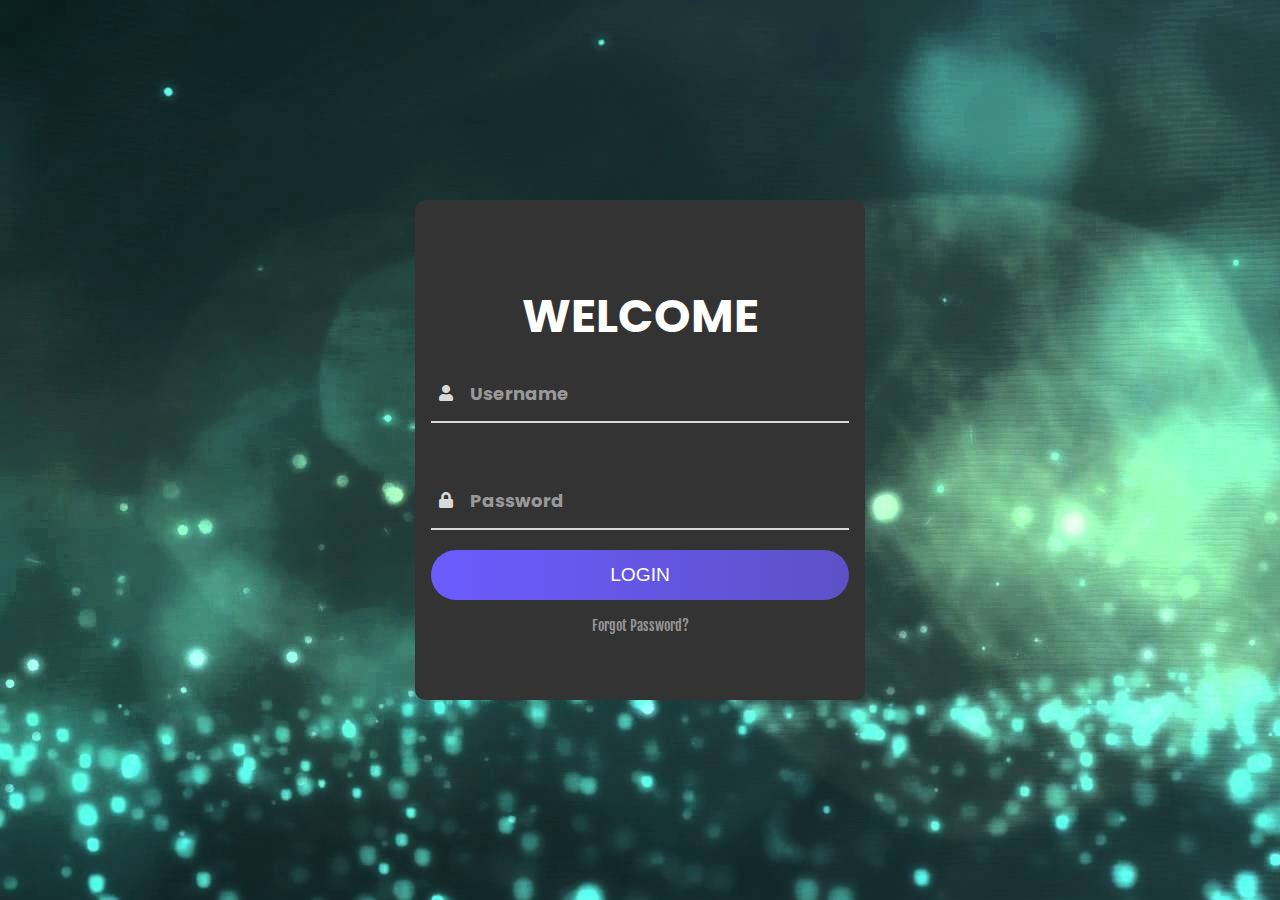
<file: login.html>
<!DOCTYPE html>
<html lang="en">

<head>
    <meta charset="UTF-8">
    <meta http-equiv="X-UA-Compatible" content="IE=edge">
    <meta name="viewport" content="width=device-width, initial-scale=1.0">
    <link rel="stylesheet" href="Stylesheet/setup.css">
    <link rel="stylesheet" href="Stylesheet/login.css">
    <link href="https://fonts.googleapis.com/icon?family=Material+Icons" rel="stylesheet">
    <link rel="stylesheet" href="https://cdnjs.cloudflare.com/ajax/libs/font-awesome/5.12.1/css/all.min.css">
    <link rel="shortcut icon" href="image/ws_logotipo_ws.png" type="image/x-icon">
    <title>WeSoft</title>
</head>

<body>
    <div class="container">
        <div class="login-content">
            <form action="index.html" class="form-login">
                <h2 class="title">Welcome</h2>
                <div class="input-div one">
                    <div class="i">
                        <i class="fas fa-user"></i>
                    </div>
                    <div class="div">
                        <h5>Username</h5>
                        <input type="text" class="input">
                    </div>
                </div>
                <div class="input-div pass">
                    <div class="i">
                        <i class="fas fa-lock"></i>
                    </div>
                    <div class="div">
                        <h5>Password</h5>
                        <input type="password" class="input">
                    </div>
                </div>
                <a href="index.html">
                    <input type="submit" class="btn" value="Login">
                </a>
                <a href="#">Forgot Password?</a>
            </form>
        </div>
    </div>
    <script src="https://ajax.googleapis.com/ajax/libs/jquery/3.5.1/jquery.min.js"></script>
    <script>
        const inputs = document.querySelectorAll(".input");
        function addCl() {
            let par = this.parentNode.parentNode;
            par.classList.add("focus");
        }
        function remC1() {
            let par = this.parentNode.parentNode;
            if (this.value == "")
                par.classList.remove("focus");
        }
        inputs.forEach(input => {
            input.addEventListener("focus", addCl);
            input.addEventListener("blur", remC1);
        })
    </script>
</body>

</html>
</file>
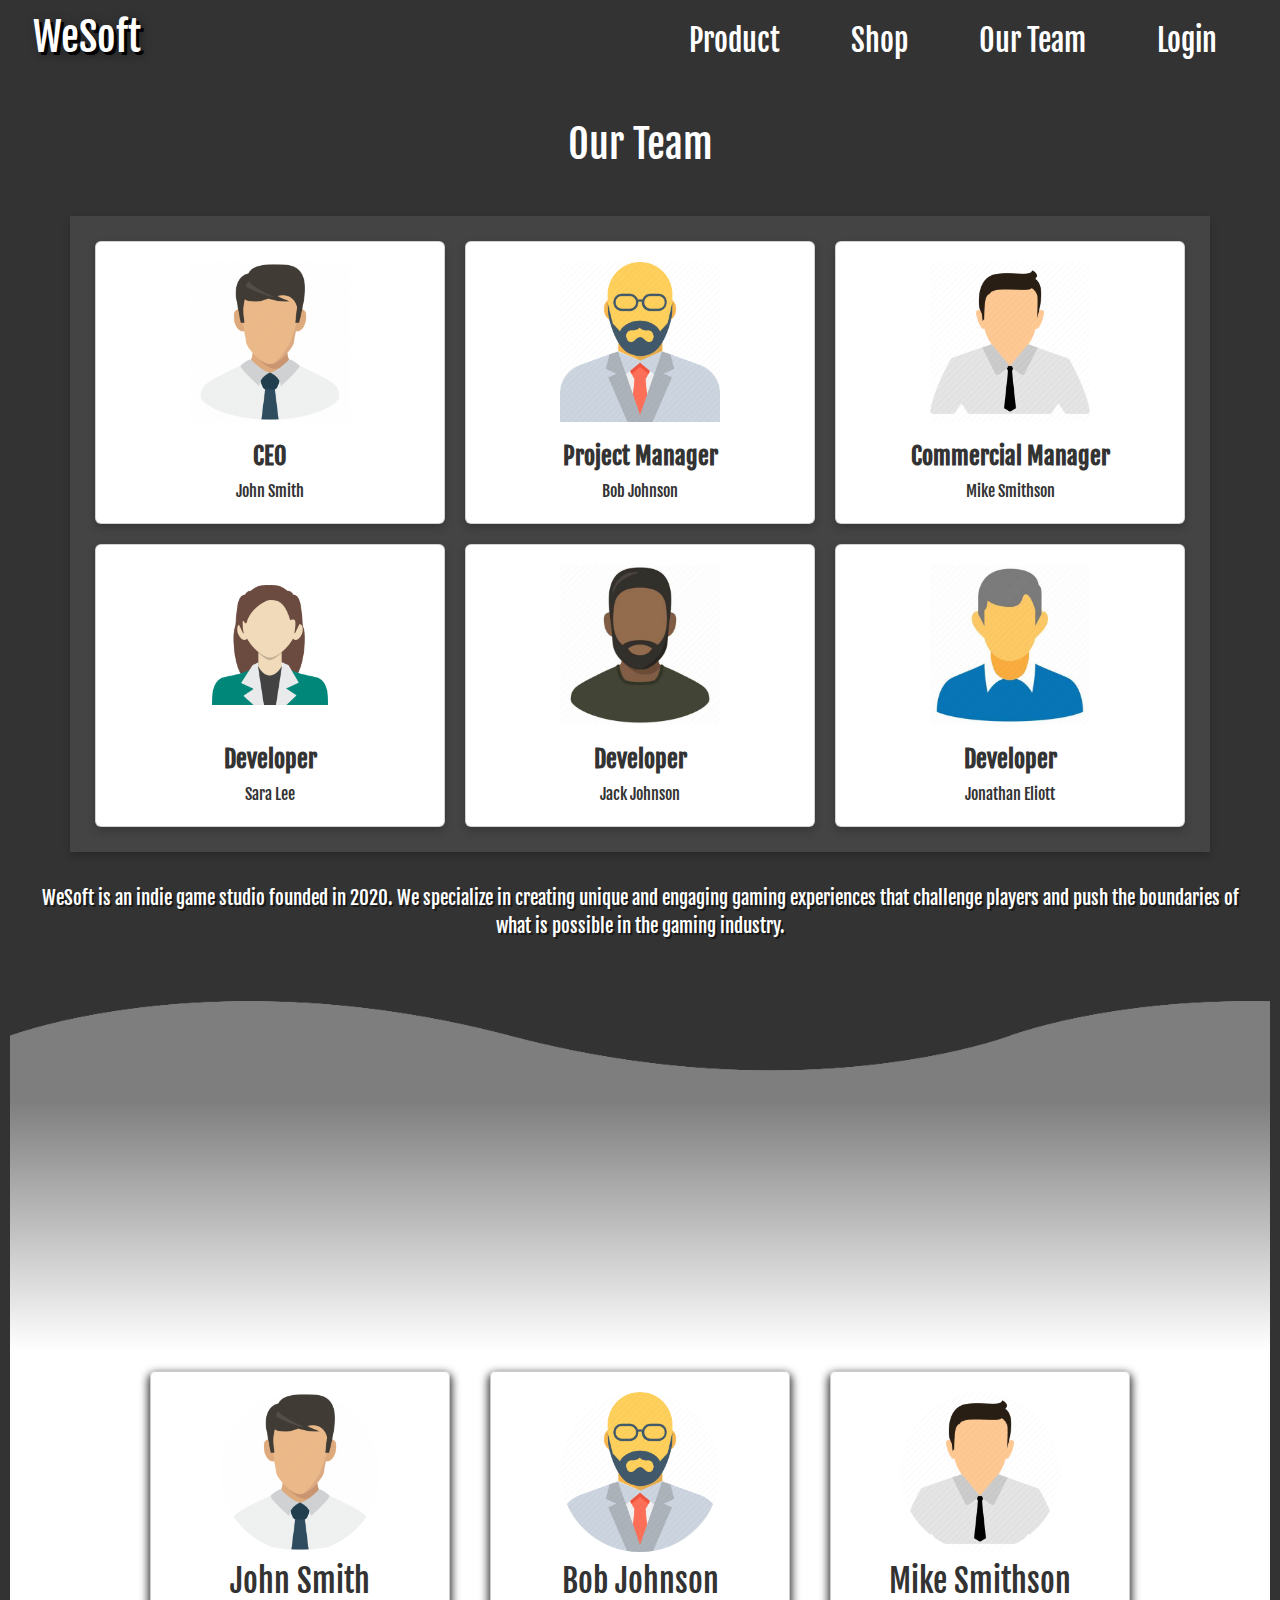
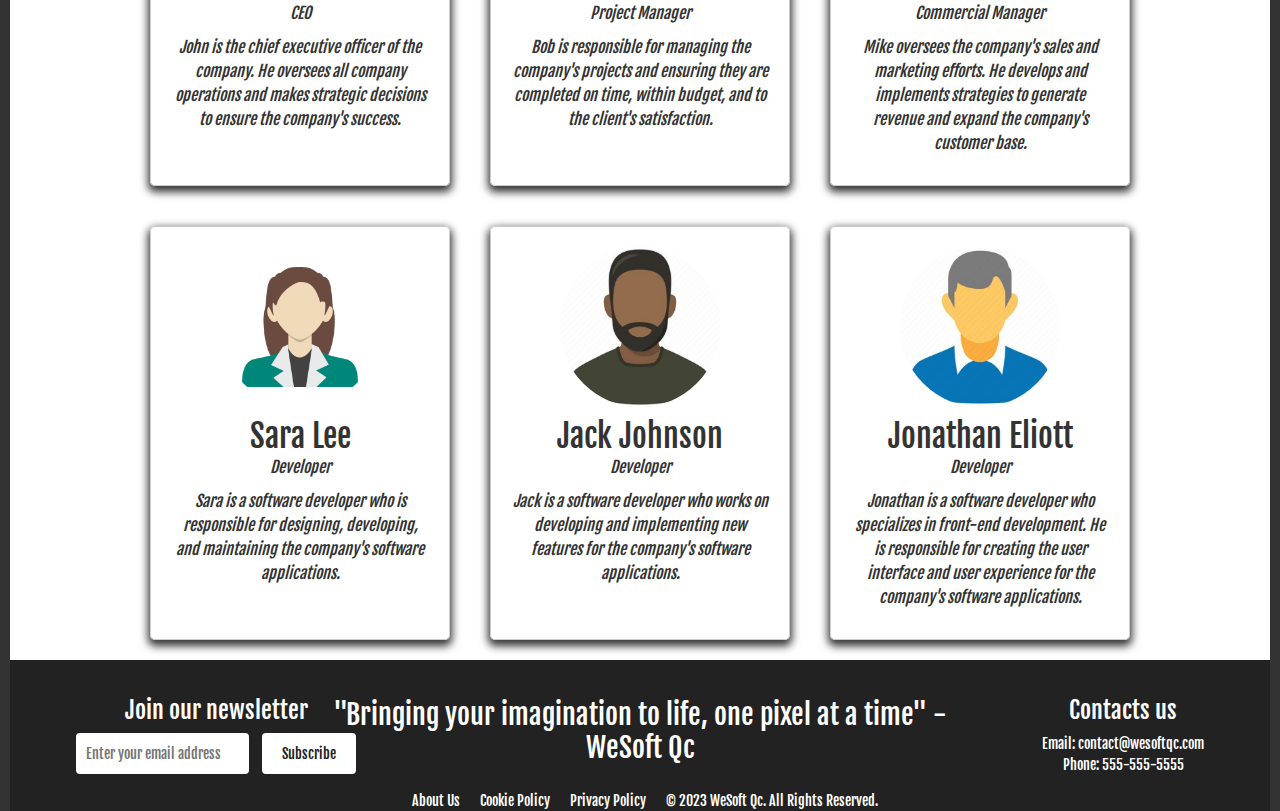
<file: team.html>
<!DOCTYPE html>
<html>

<head>
  <meta name="viewport" content="width=device-width, initial-scale=1">
  <link rel="stylesheet" href="Stylesheet/vendor/bootstrap.css">
  <script src="https://cdn.jsdelivr.net/npm/bootstrap@5.1.2/dist/js/bootstrap.bundle.min.js"
    integrity="sha384-kQtW33rZJAHjgefvhyyzcGF3C5TFyBQBA13V1RKPf4uH+bwyzQxZ6CmMZHmNBEfJ"
    crossorigin="anonymous"></script>
  <link href="https://unpkg.com/aos@2.3.1/dist/aos.css" rel="stylesheet">
  <script src="https://unpkg.com/aos@2.3.1/dist/aos.js"></script>
  <link rel="stylesheet" href="Stylesheet/setup.css">
  <link rel="stylesheet" href="Stylesheet/team.css">
  <link rel="shortcut icon" href="image/ws_logotipo_ws.png" type="image/x-icon">
  <title>Our Team</title>
</head>
<!-- Navbar -->
<nav class="navbar navbar-expand-lg navbar-transparent">
  <div class="container-fluid">
    <a class="navbar-brand" href="index.html">
      <h2>WeSoft</h2>
    </a>
    <button class="navbar-toggler collapsed" type="button" data-bs-toggle="collapse"
      data-bs-target="#navbarSupportedContent" aria-controls="navbarSupportedContent" aria-expanded="false"
      aria-label="Toggle navigation">
      <span class="toggler-icon top-bar"></span>
      <span class="toggler-icon middle-bar"></span>
      <span class="toggler-icon bottom-bar"></span>
    </button>
    <div class="collapse navbar-collapse" id="navbarSupportedContent">
      <ul class="navbar-nav ms-auto mb-2 mb-lg-0">
        <li class="nav-item">
          <a class="nav-link" aria-current="page" href="#">Product</a>
        </li>
        <li class="nav-item">
          <a class="nav-link" aria-current="page" href="#">Shop</a>
        </li>
        <li class="nav-item">
          <a class="nav-link" aria-current="page" href="team.html">Our Team</a>
        </li>
        <li class="nav-item">
          <a class="nav-link" aria-current="page" href="login.html">Login</a>
        </li>
      </ul>
    </div>
  </div>
</nav>

<body>
  <div class="header_text">
    <h1>Our Team</h1>
  </div>
  <div class="container">
    <div class="card">
      <img src="/image/employee_image/CEO.webp" width="160px" height="160px">
      <h3>CEO</h3>
      <p>John Smith</p>
    </div>
    <div class="card">
      <img src="/image/employee_image/PM.webp" width="160px" height="160px">
      <h3>Project Manager</h3>
      <p>Bob Johnson</p>
    </div>
    <div class="card">
      <img src="/image/employee_image/CM.webp" width="160px" height="160px">
      <h3>Commercial Manager</h3>
      <p>Mike Smithson</p>
    </div>
    <div class="card">
      <img src="/image/employee_image/Wdev1.png" width="160px" height="160px">
      <h3>Developer</h3>
      <p>Sara Lee</p>
    </div>
    <div class="card">
      <img src="/image/employee_image/Mdev1.jpg" width="160px" height="160px">
      <h3>Developer</h3>
      <p>Jack Johnson</p>
    </div>
    <div class="card">
      <img src="/image/employee_image/Mdev2.png" width="160px" height="160px">
      <h3>Developer</h3>
      <p>Jonathan Eliott</p>
    </div>
  </div>
  <p class="bottom_txt">WeSoft is an indie game studio founded in 2020. We specialize in creating unique and engaging
    gaming experiences that challenge players and push the boundaries of what is possible in the gaming industry.</p>

  <div class="employee_section">
    <div class="waves">
      <div class="wave" id="1"></div>
    </div>
    <div data-aos="zoom-in" data-aos-duration="1000">
      <h2>Employee resume</h2>
    </div>
  </div>

  <main>
    <div class="container_main">
      <div class="employee">
        <img src="/image/employee_image/CEO.webp" width="160px" height="160px">
        <div class="employee-info">
          <h2>John Smith</h2>
          <p>CEO</p>
          <p>John is the chief executive officer of the company. He oversees all company operations and makes strategic
            decisions to ensure the company's success.</p>
        </div>
      </div>

      <div class="employee">
        <img src="/image/employee_image/PM.webp" width="160px" height="160px">
        <div class="employee-info">
          <h2>Bob Johnson</h2>
          <p>Project Manager</p>
          <p>Bob is responsible for managing the company's projects and ensuring they are completed on time, within
            budget, and to the client's satisfaction.</p>
        </div>
      </div>

      <div class="employee">
        <img src="/image/employee_image/CM.webp" width="160px" height="160px">
        <div class="employee-info">
          <h2>Mike Smithson</h2>
          <p>Commercial Manager</p>
          <p>Mike oversees the company's sales and marketing efforts. He develops and implements strategies to generate
            revenue and expand the company's customer base.</p>
        </div>
      </div>

      <div class="employee">
        <img src="/image/employee_image/Wdev1.png" width="160px" height="160px">
        <div class="employee-info">
          <h2>Sara Lee</h2>
          <p>Developer</p>
          <p>Sara is a software developer who is responsible for designing, developing, and maintaining the company's
            software applications.</p>
        </div>
      </div>

      <div class="employee">
        <img src="/image/employee_image/Mdev1.jpg" width="160px" height="160px">
        <div class="employee-info">
          <h2>Jack Johnson</h2>
          <p>Developer</p>
          <p>Jack is a software developer who works on developing and implementing new features for the company's
            software applications.</p>
        </div>
      </div>

      <div class="employee">
        <img src="/image/employee_image/Mdev2.png" width="160px" height="160px">
        <div class="employee-info">
          <h2>Jonathan Eliott</h2>
          <p>Developer</p>
          <p>Jonathan is a software developer who specializes in front-end development. He is responsible for creating
            the user interface and user experience for the company's software applications.</p>
        </div>
      </div>
    </div>
  </main>

  <footer>

    <div class="newsletter">
      <h4>Join our newsletter</h4>
      <form action="#" method="post">
        <input type="email" name="email" placeholder="Enter your email address" required>
        <button type="submit">Subscribe</button>
      </form>
    </div>

    <div class="footer_header">
      <h3>"Bringing your imagination to life, one pixel at a time" - WeSoft Qc</h3>
    </div>

    <div class="container_footer">
      <ul>
        <li><a href="#">About Us</a></li>
        <li><a href="#">Cookie Policy</a></li>
        <li><a href="#">Privacy Policy</a></li>
      </ul>
      <p>&copy; 2023 WeSoft Qc. All Rights Reserved.</p>
    </div>

    <div class="contact_us">
      <h4>Contacts us</h4>
      <p>Email: contact@wesoftqc.com</p>
      <p>Phone: 555-555-5555</p>
    </div>
  </footer>

  <script>
    AOS.init();
  </script>
</body>

</html>
</file>
<file: Stylesheet/setup.css>
@import url('https://fonts.googleapis.com/css2?family=Fjalla+One&display=swap');

body {
  width: 100%;
}

/* Setup */

@font-face {
  font-family: 'Assassin';
  src: url('/font/Assassin$.ttf') format('truetype');
}

p,
a,
span,
h1,
h2,
h3,
h4,
h5,
h6 {
  font-family: 'Assassin', sans-serif;
  color: #fff;
}

.navbar h2,
a {
  font-family: 'Fjalla One', sans-serif !important;
}

a {
  text-decoration: none;
}

::-webkit-scrollbar {
  width: 10px;
}

::-webkit-scrollbar-track {
  background-color: #f1f1f1;
}

::-webkit-scrollbar-thumb {
  background-color: #888;
  border-radius: 5px;
}

::-webkit-scrollbar-thumb:hover {
  background-color: #555;
}


/* Sep bar */
.separation__bar {
  position: relative;
  width: 100%;
  height: 1rem;
  background-color: #212529;
}


/* Navbar */

.navbar-toggler {
  border: 0 !important;
  margin-right: 10px !important;
}

.navbar-toggler:focus,
.navbar-toggler:active,
.navbar-toggler-icon:focus {
  outline: none !important;
  box-shadow: none !important;
  border: 0 !important;
}

.toggler-icon {
  width: 30px;
  height: 3px;
  background-color: #e74c3c;
  display: block;
  transition: all 0.2s;
  margin: 5px 0 !important;
}

.top-bar,
.middle-bar,
.bottom-bar {
  background-color: #fff !important;
}

.middle-bar {
  margin: 5px auto;
}

.navbar-toggler .top-bar {
  transform: rotate(45deg);
  transform-origin: 10% 10%;
}

.navbar-toggler .middle-bar {
  opacity: 0;
  filter: alpha(opacity=0);
}

.navbar-toggler .bottom-bar {
  transform: rotate(-45deg);
  transform-origin: 10% 90%;
}

.navbar-toggler.collapsed .top-bar {
  transform: rotate(0);
}

.navbar-toggler.collapsed .middle-bar {
  opacity: 1;
  filter: alpha(opacity=100);
}

.navbar-toggler.collapsed .bottom-bar {
  transform: rotate(0);
}

.navbar-toggler.collapsed .toggler-icon {
  background-color: #777777;
}


nav {
  padding: 3px !important;
  align-items: center !important;
}

.navbar-brand {
  display: flex;
  align-items: center;
  justify-content: space-between;
  margin-right: auto !important;
}

.navbar-brand>h2 {
  font-weight: 400 !important;
  font-size: 35px;
  transform: translateY(5px);

  text-shadow: 3px 3px 0 rgba(0, 0, 0, 0.3),
    3px 3px 0 rgba(0, 0, 0, 0.3),
    3px 3px 0 rgba(0, 0, 0, 0.3),
    3px 3px 0 rgba(0, 0, 0, 0.3),
    3px 3px 0 rgba(0, 0, 0, 0.3),
    3px 3px 0 rgba(0, 0, 0, 0.3),
    3px 3px 0 rgba(0, 0, 0, 0.3),
    3px 3px 0 rgba(0, 0, 0, 0.3),
    3px 3px 10px rgba(0, 0, 0, 0.5);
}

.navbar-brand>img {
  margin-right: 0.5rem;
}

.nav-item>a {
  font-size: 30px;
}

.nav-item>a:hover {
  color: #fff !important;
}

@media screen and (max-width: 768px) {
  .navbar-brand>h2 {
    text-align: center;
    font-size: 25px !important;
  }

  .navbar-brand>img {
    display: none !important;
  }
}


/* Footer */

footer {
  display: flex;
  flex-direction: column;
  justify-content: flex-end;
  align-items: center;
  height: 70vh;
  background-color: transparent;
  color: white;

  font-family: 'Fjalla One', sans-serif !important;
}

.pre-footer {
  position: relative;
  display: flex;
  flex-direction: column;
  justify-content: center;
  align-items: left;
  padding: 5rem;
  height: 45vh;
  width: 100%;
  overflow: hidden;
}

.pre-footer__background img {
  position: absolute;
  top: 0;
  left: 0;
  width: 100%;
  height: auto;
  object-fit: cover;
  z-index: -1;
}

.footer__copyright {
  width: 100%;
  height: 25vh;
  background-color: #212529;
}

.footer__text {
  display: flex;
  justify-content: left;
  align-items: center;
  width: 100%;
  font-size: 35px;
  line-height: 1;
  text-align: center;
  font-family: 'Assassin', sans-serif;
  font-weight: 600;
}

/* Media queries */
@media (max-width: 768px) {
  .pre-footer {
    height: 60vh;
  }

  .footer__text {
    font-size: 20px;
  }
}

@media (max-width: 425px) {
  .pre-footer {
    height: 50vh;
  }

  .footer__text {
    font-size: 18px;
  }
}

/* Footer copyright styles */
.--footer-container {
  display: flex;
  flex-direction: column;
  justify-content: center;
  align-items: center;
  height: 25vh;
  width: 100%;
}

.--footer_content {
  margin-bottom: 10px;
}

.--footer_content.--ext_link {
  margin-top: 10px;
}

.--footer_content.--social_link i {
  display: inline-block;
  margin-right: 10px;
  font-size: 30px;
  color: white;
  transition: transform 0.2s ease-in-out;
  cursor: pointer;
}

.--footer_content.--social_link i:hover {
  transform: scale(1.1);
}

.--footer_content.--ext_link ul {
  list-style: none;
  display: flex;
  flex-wrap: wrap;
  justify-content: center;
  align-items: center;
  padding: 0;
  margin: 0;
}

.--footer_content.--ext_link li {
  margin: 0 20px;
}

.--footer_content.--ext_link a {
  text-decoration: none;
  color: #fff;
  font-size: 18px;
  font-weight: 300;
  line-height: 1.5;
  padding: 5px;
}

.--footer_content.--copyright {
  background-color: #212529;
}

.--footer_content.--copyright p {
  color: #f8f9fa;
  font-size: 12px;
  line-height: 1.5;
  margin: 0;
  text-align: center;
  font-family: 'Fjalla One', sans-serif !important;
}

/* Media queries */

@media screen and (max-width: 768px) {
  footer {
    height: fit-content;
  }

  .pre-footer {
    height: auto;
    padding: 50px 0;
    display: flex;
    flex-direction: column;
    justify-content: center;
    align-items: center;
  }

  .pre-footer__background img {
    height: 100%;
  }

  .footer__text {
    text-align: center;
    font-size: 20px;
    line-height: 1.5;
    margin-bottom: 50px;
  }

  .--footer_content {
    text-align: center;
  }

  .footer__copyright {
    height: max-content;
    padding: 1rem;
  }

  .--footer_content.--ext_link ul {
    margin: 0;
    padding: 0;
    display: flex;
    flex-wrap: wrap;
    justify-content: center;
    align-items: center;
  }

  .--footer_content.--ext_link li {
    margin: 0 20px 10px;
    width: 100%;
    text-align: center;
  }
}

@media screen and (max-width: 425px) {
  .pre-footer {
    height: 50vh;
  }

  .pre-footer__background img {
    height: 100%;
  }

  .entryQuote_steam_txt {
    font-size: 18px;
  }

  .footer__text {
    font-size: 18px;
    margin-bottom: 30px;
  }

  .--footer_content.--social_link {
    margin-bottom: 20px;
  }

  .--footer_content.--social_link i {
    font-size: 24px;
  }

  .--footer_content.--ext_link ul {
    flex-direction: column;
  }

  .--footer_content.--ext_link li {
    margin: 0 0 10px;
  }
}

.entryQuote_steam {
  display: inline-block;
  margin-top: 0.5rem !important;
  padding: 10px;
  border: 3px solid #c7c7c7 !important;
  border-radius: 10px;
  width: fit-content;
  cursor: pointer;
  background-color: rgba(33, 37, 41, 0.5) !important;
  transition: transform 0.4s, border-color 0.4s;
  text-align: left !important;
  z-index: 2 !important;
}

.entryQuote_steam:hover {
  transform: translate(0, -5px);
  border-color: #808080;
}

.entryQuote_steam_content {
  display: flex;
  align-items: center;
}

.entryQuote_steam_content img {
  width: 60px;
  margin-right: 10px;
}

.entryQuote_steam_txt {
  color: #fff;
  font-size: 18px;
  font-family: 'Fjalla One', sans-serif !important;
}

.entryQuote_steam_txt p {
  margin: 0;
  font-size: 25px;
  line-height: 1;
  font-family: 'Fjalla One', sans-serif !important;
}

.entryQuote_steam_txt span {
  display: block;
  font-size: 14px;
  margin-top: 5px;
  font-family: 'Fjalla One', sans-serif !important;
}
</file>
<file: Stylesheet/login.css>
@import url('https://fonts.googleapis.com/css2?family=Poppins:wght@500;600;700;800&display=swap');

* {
    margin: 0;
    padding: 0;
    box-sizing: border-box;
}

body {
    font-family: 'Poppins', sans-serif !important;
    overflow: hidden;
    background-image: url('/image/BG-L_ANIMUS.jpg');
    display: flex !important;
    align-items: center !important;
    justify-content: center !important;
}

h2,
h5 {
    font-family: 'Poppins', sans-serif !important;
}

.container {
    width: 450px;
    min-width: 275px !important;
    height: 100vh;
    display: flex !important;
    align-items: center !important;
    justify-content: center !important;
    padding: 0 2rem;
}

.login-content {
    display: flex;
    justify-content: flex-start;
    align-items: center;
    text-align: center;
}

form {
    display: flex;
    flex-direction: column;
    justify-content: center;
    width: 450px;
    min-width: 275px !important;
    height: 500px;
    background-color: #333;
    padding: 1rem;
    border-radius: 10px;
}


.title {
    margin: 15px 0;
    color: #fff;
    text-transform: uppercase;
    font-size: 2.9rem;
}

.login-content .input-div {
    position: relative;
    display: grid;
    grid-template-columns: 7% 93%;
    margin: 25px 0;
    padding: 5px 0;
    border-bottom: 2px solid #d9d9d9;
}

.login-content .input-div.one {
    margin-top: 0;
}

.i {
    color: #d9d9d9;
    display: flex;
    justify-content: center;
    align-items: center;
}

.i i {
    transition: .3s;
}

.input-div>div {
    position: relative;
    height: 45px;
}

.input-div>div>h5 {
    position: absolute;
    left: 10px;
    top: 50%;
    transform: translateY(-50%);
    color: #999;
    font-size: 18px;
    transition: .3s;
}

.input-div:before,
.input-div:after {
    content: '';
    position: absolute;
    bottom: -2px;
    width: 0%;
    height: 2px;
    background-color: #6b5cff;
    transition: .4s;
}

.input-div:before {
    right: 50%;
}

.input-div:after {
    left: 50%;
}

.input-div.focus:before,
.input-div.focus:after {
    width: 50%;
}

.input-div.focus>div>h5 {
    top: -5px;
    font-size: 15px;
}

.input-div.focus>.i>i {
    color: #6b5cff;
}

.input-div>div>input {
    position: absolute;
    left: 0;
    top: 0;
    width: 100%;
    height: 100%;
    border: none;
    outline: none;
    background: none;
    padding: 0.5rem 0.7rem;
    font-size: 1.2rem;
    color: #fff;
}

.input-div.pass {
    margin-bottom: 4px;
}

a {
    display: block;
    text-align: center;
    text-decoration: none;
    color: #999;
    font-size: 0.9rem;
    transition: .3s;
}

a:hover {
    color: #6b5cff;
}

.btn {
    display: block;
    width: 100%;
    height: 50px;
    border-radius: 25px;
    outline: none;
    border: none;
    background-image: linear-gradient(to right, #6b5cff, #5d51c7, #6b5cff);
    background-size: 200%;
    font-size: 1.2rem;
    color: #fff;
    text-transform: uppercase;
    margin: 1rem 0;
    cursor: pointer;
    transition: .5s;
}

.btn:hover {
    background-position: right;
}

@media screen and (max-width: 1050px) {
    .container {
        grid-gap: 5rem;
    }
}

@media screen and (max-width: 1000px) {
    form {
        width: 450px;
    }

    .title {
        margin: 8px 0;
        font-size: 2.4rem;
    }
}

@media screen and (max-width: 900px) {
    body {
        background-color: #6b5cff;
    }

    .container {
        grid-template-columns: 1fr;
    }

    .login-content {
        justify-content: center;
        color: #6b5cff;
    }

    .form-login {
        padding: 40px;
        background-color: #333;
        width: 420px;
        border-radius: 8px;
        box-shadow: 3px 3px 15px rgba(88, 34, 160, 0.2);
    }
}

@media screen and (max-width: 425px) {
    form {
        width: 300px !important;
    }
}
</file>
<file: Stylesheet/team.css>
@import url('https://fonts.googleapis.com/css2?family=Fjalla+One&display=swap');

* {
    margin: 0;
    font-family: 'Fjalla One', sans-serif !important;
}

nav {
    position: relative !important;
    z-index: 999;
    width: 100%;
    margin-bottom: 2.5rem;
}

.navbar-nav {
    justify-content: flex-end;
}

.navbar-brand>h2 {
    margin-left: 0.5rem !important;
    margin-bottom: 1rem !important;
    font-size: 2em;
    color: #fff;
}

.navbar-nav .nav-item {
    margin-left: 15px;
    padding: 0 10px !important;
}

.nav-item>a {
    color: #fff !important;
}

.nav-item>a:hover {
    color: #7e7e7e !important;
}

body {
    background-color: #333 !important;
    color: white !important;
    display: flex !important;
    flex-direction: column !important;
    justify-content: center !important;
    align-items: center !important;
    height: max-content !important;
    min-height: 100vh !important;
    height: max-content !important;
    width: fit-content !important;
    margin: 0 10px !important;
    text-align: center !important;
    overflow-x: hidden !important;
}

.container {
    display: grid !important;
    grid-template-columns: repeat(3, 1fr) !important;
    grid-template-rows: repeat(2, 1fr) !important;
    grid-gap: 20px !important;
    padding: 25px !important;
    background-color: #444 !important;
    box-shadow: 0 4px 8px 0 rgba(0, 0, 0, 0.2) !important;
    margin: 1rem !important;
    margin-top: 2.5rem !important;
}

.card {
    display: block !important;
    background-color: white !important;
    text-align: center !important;
    padding: 20px !important;
    box-shadow: 0 4px 8px 0 rgba(0, 0, 0, 0.2) !important;
    width: 100% !important;
}

.card img {
    width: 160px !important;
    height: auto !important;
    object-fit: cover !important;
    margin-bottom: 20px !important;
}

.card h3 {
    margin-top: 0 !important;
    font-size: 24px !important;
    font-weight: bolder !important;
    color: #333 !important;
}


.card p {
    margin-bottom: 0 !important;
    color: #333 !important;
}

.bottom_txt {
    margin-top: 1rem;
    font-size: 1.2em;
    padding: 0 1rem;
    text-shadow: 2px 2px 0px rgba(0, 0, 0, 0.5);
}

.header_txt {
    padding: 1rem;
    margin-top: 2.5rem !important;
    text-shadow: 2px 2px 0px rgba(0, 0, 0, 0.5);
}

.employee_section {
    position: relative;
    width: 100%;
    background: #7e7e7e;
    min-height: 250px;
    padding: 20px 50px;
    display: flex;
    justify-content: center;
    align-items: center;
    margin-top: 10rem;
    background: rgb(126, 126, 126);
    background: linear-gradient(180deg, rgba(126, 126, 126, 1) 0%, rgba(255, 255, 255, 1) 100%);
}

.employee_section h2 {
    font-size: 3em;
    font-weight: bolder;
    color: #444;
    color: #444444;
    text-shadow: 1px 0px 1px #CCCCCC, 0px 1px 1px #EEEEEE, 2px 1px 1px #CCCCCC, 1px 2px 1px #EEEEEE, 3px 2px 1px #CCCCCC, 2px 3px 1px #EEEEEE, 4px 3px 1px #CCCCCC, 3px 4px 1px #EEEEEE, 5px 4px 1px #CCCCCC, 4px 5px 1px #EEEEEE, 6px 5px 1px #CCCCCC, 5px 6px 1px #EEEEEE, 7px 6px 1px #CCCCCC;
}

.employee_section .wave {
    position: absolute;
    margin-top: 0;
    top: -100px;
    left: 0;
    width: 100%;
    height: 100px;
    background: url(/image/wave.png);
    background-size: 1000px 100px;
    filter: grayscale(1);
}

.employee_section .wave#wave1 {
    z-index: 1000;
    opacity: 1;
    bottom: 0;
}

main {
    width: 100% !important;
    height: fit-content;
    background: #fff;
}

.container_main {
    display: flex;
    flex-wrap: wrap;
    justify-content: center;
}

.employee {
    display: flex;
    flex-direction: column;
    align-items: center;
    padding: 20px;
    border: 1px solid #ccc;
    border-radius: 5px;
    margin: 20px;
    width: 300px;
    text-align: center;
    box-shadow: 0 4px 8px 2px rgba(0, 0, 0, 0.8);
    cursor: pointer;
    transition: all 0.5s ease-in-out;
}

.employee:hover {
    transform: scale(1.050);
}

.employee img {
    width: 160px;
    height: 160px;
    border-radius: 50%;
    margin-bottom: 10px;
}

.employee h2 {
    margin: 0;
    color: #333;
}

.employee p {
    margin-top: 0;
    margin-bottom: 10px;
    font-style: italic;
    color: #333;
}

footer {
    position: relative;
    background-color: #222;
    color: #fff;
    font-size: 14px;
    padding: 20px 50px;
    height: fit-content;
    width: 100%;

    display: flex;
    flex-direction: row;
    align-items: left;
    justify-content: space-between;
}

.newsletter {
    display: flex;
    flex-direction: column;
    padding: 1rem;
}

.newsletter input[type="email"] {
    padding: 10px;
    border: none;
    border-radius: 4px;
    margin-right: 10px;
    font-size: 14px;
}

.newsletter button[type="submit"] {
    padding: 10px 20px;
    border: none;
    border-radius: 4px;
    background-color: #fff;
    color: #222;
    font-size: 14px;
    cursor: pointer;
    transition: background-color 0.3s ease-in-out;
}

.newsletter button[type="submit"]:hover {
    background-color: #ccc;
}

.footer_header {
    position: absolute;
    max-width: 1200px;
    margin: 10px auto;
    left: 50%;
    transform: translateX(-50%);
}

.container_footer {
    position: absolute;
    display: flex;
    justify-content: center;
    align-items: center;
    max-width: 1200px;
    width: fit-content;
    height: fit-content;
    margin: 10px auto;
    left: 50%;
    bottom: 0;
    transform: translateX(-50%);
    margin: 0 5px;
}

.contact_us {
    padding: 16px;
}

ul {
    list-style: none;
    margin: 0;
    padding: 0;
    display: flex;
}

li {
    margin-right: 20px;
}

a {
    color: #fff;
    text-decoration: none;
    transition: color 0.3s ease-in-out;
}

a:hover {
    color: #ccc;
}

p {
    margin: 0;
}

@media (max-width:1250px) {

    footer {
        height: fit-content;
        padding: 5px !important;
    }

    .footer_header {
        padding: 10px;
        width: 40%;
    }

    .footer_header>h3 {
        font-size: 1.5em !important;
    }
}

@media (max-width: 768px) {
    .container_footer {
        flex-direction: column;
        text-align: center;
    }

    ul {
        margin-bottom: 10px;
    }

    li {
        margin-right: 10px;
    }
}


@media (max-width: 900px) {
    .container {
        grid-template-columns: repeat(2, 1fr) !important;
        grid-template-rows: repeat(3, 1fr) !important;
    }

    .newsletter {
        display: none;
    }

    .contact_us {
        display: none;
    }

    footer {
        width: 100%;
        display: flex;
        flex-direction: column;
        justify-content: center;
        align-items: center;
    }

    .container_footer {
        position: relative;
        display: flex;
        flex-direction: row;
        align-items: center;
        justify-content: center;
        margin-right: auto;
    }

    .container_footer>ul {
        margin: 0;
    }

    .footer_header {
        position: relative;
        margin: 0;
        padding: 5px;
        margin-right: auto;
    }
}

@media (max-width: 425px) {
    .container {
        grid-template-columns: repeat(1, 1fr) !important;
        grid-template-rows: repeat(6, 1fr) !important;
    }

    .bottom_txt {
        padding: 0.5rem !important;
        text-align: center !important;
        word-wrap: break-word !important;
    }

    .employee_section>h2 {
        font-size: 2.5em !important;
    }

    .container_footer {
        font-size: 0.7em;
        margin-bottom: 5px;
    }

    .footer_header {
        font-size: 1em;
        width: 90%;
    }
}
</file>
